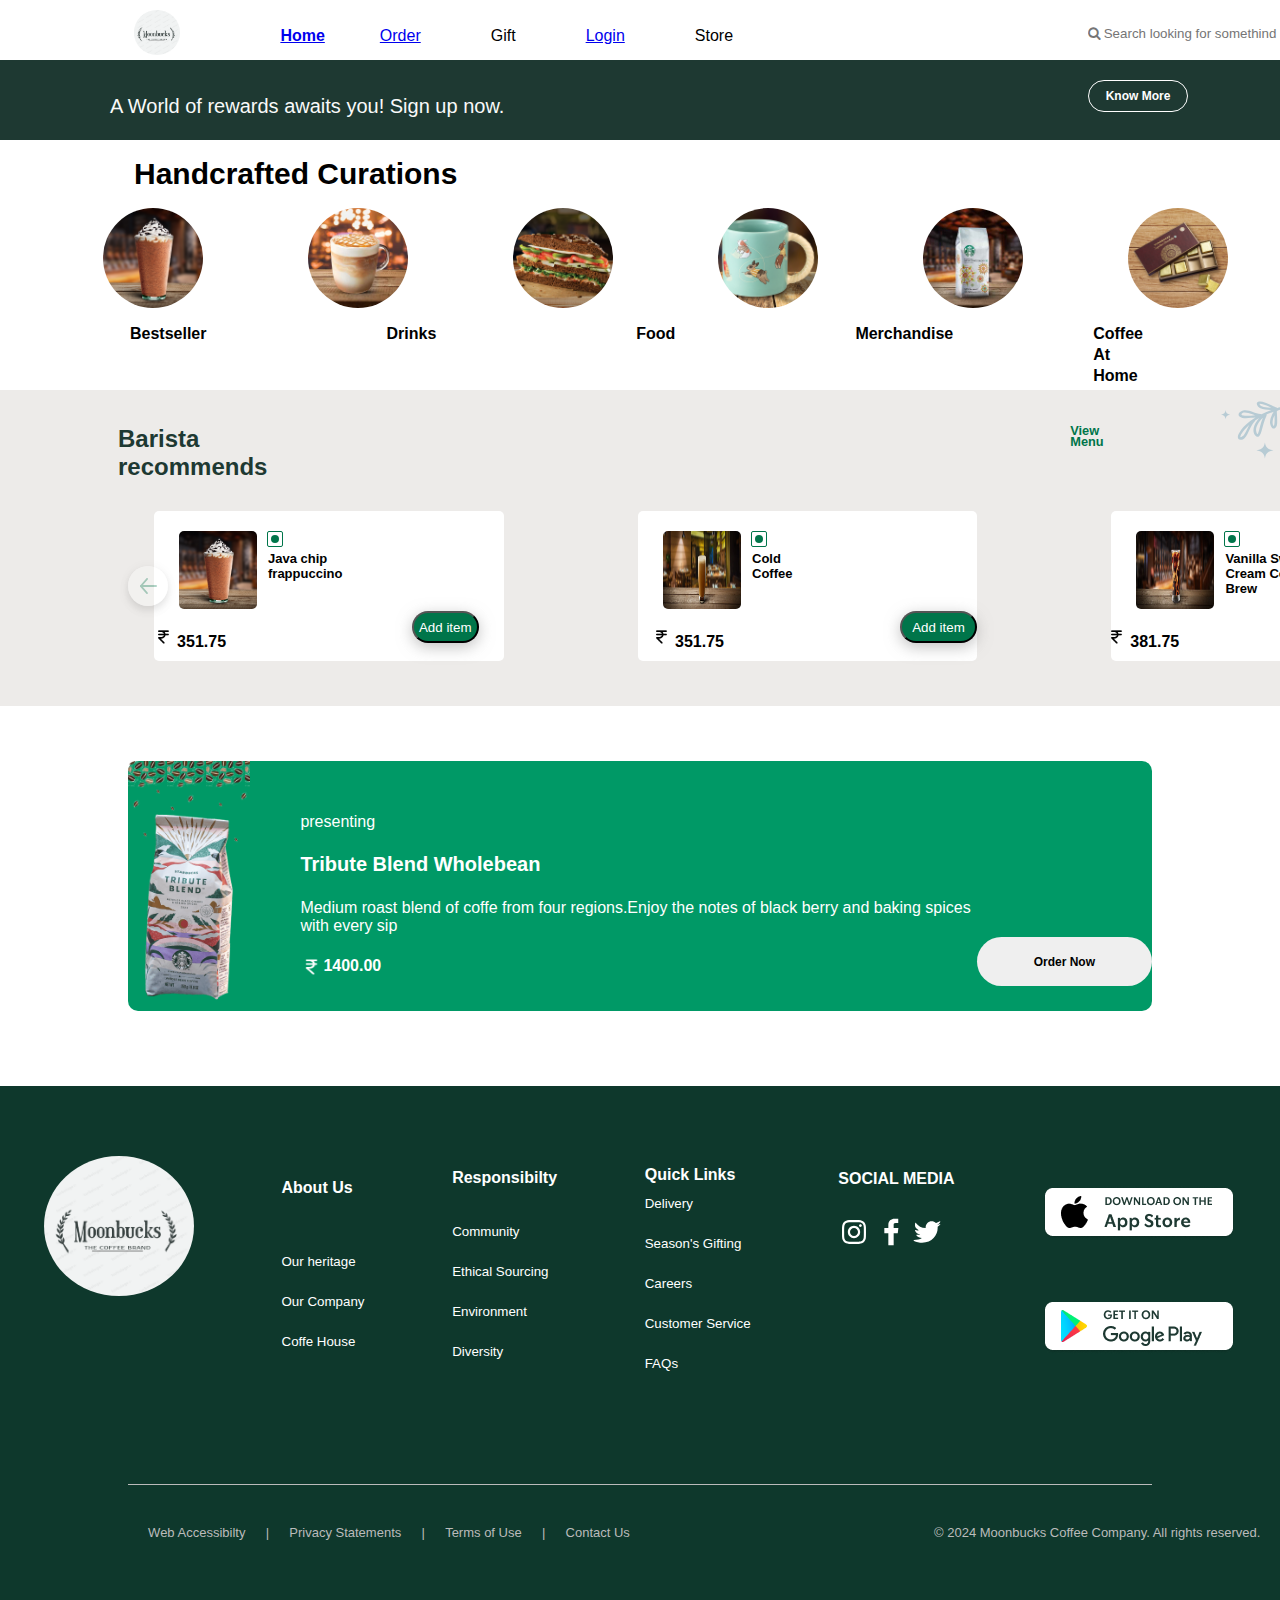
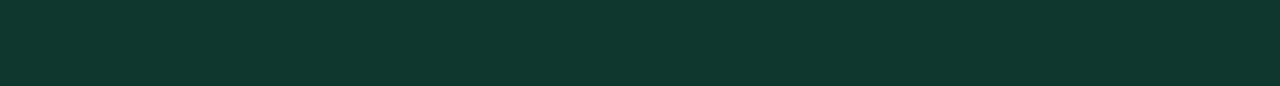
<file: index.html>
<!DOCTYPE html>
<html lang="en">

<head>
    <meta charset="UTF-8">
    <meta http-equiv="X-UA-Compatible" content="IE=edge">
    <meta name="viewport" content="width=device-width, initial-scale=1.0">
    <title>Starbucks</title>
    <link rel="stylesheet" href="style.css">
    <link class="title-icon" rel="icon" href="logotitle.png">
    <link href="https://cdnjs.cloudflare.com/ajax/libs/font-awesome/4.7.0/css/font-awesome.min.css" rel="stylesheet" />


</head>





<body>
    <div class="header">


        <nav class="nav-bar">

            <div class="nav-left">

                <img class="nav-logo" src="./Assets/Screenshot 2024-04-15 213837.png">





                <div class="nav-text">

                    <div class="nav-home">
                        <a href="./index.html" class="menu">Home</a>
                    </div>
                    <div class="menu-text">
                        <a href="./order.html" class="menu">Order</a>
                        <a class="menu">Gift</a>
                        <a href="./login.html" class="menu">Login</a>
                        <a class="menu">Store</a>

                    </div>






                </div>

                <div class="hline"> </div>
                <div class="nav-right">


                    <input class="nav-search" type="text" placeholder="&#xF002; Search looking for somethind specific"
                        style="font-family:Arial, FontAwesome" />





                </div>


                <img class="nav-account" src="./Assets/account_thin.svg">





            </div>


        </nav>


    </div>

    <div class="header-2">
        <div>
            <button type="button" class="buynow">Know More</button>

            <p class="head2-text">A World of rewards awaits you! Sign up now.</p>
        </div>

    </div>


    <div class="header-3">

        <div class="head3-h2">
            <h2>Handcrafted Curations</h2>
        </div>
        <div class="head3-images">
            <img class="h3-11" src="./Assets/Bestseller.jpg">

            <img class="h3-1" src="./Assets/Drinks.jpg">
            <img class="h3-2" src="./Assets/Food.jpg">
            <img class="h3-3" src="./Assets/Merchandise.jpg">
            <img class="h3-4" src="./Assets/CoffeeAtHome.jpg">
            <img class="h3-5" src="./Assets/ReadyToEat.jpg">

        </div>
        <div class="head3-names">

            <a class="names1">Bestseller</a>
            <a class="names2">Drinks</a>
            <a class="names3">Food</a>
            <a class="names4">Merchandise</a>
            <a class="names5">Coffee At Home</a>
            <a class="names6">Ready To Eat </a>
        </div>



    </div>



    <div class="barista">

        <div class="barista-head">
            <div class="recommends">

                <h>Barista recommends</h>
            </div>
            <div class="view-menu">

                <h>View Menu</h>

            </div>


            <img class="leaf-head" src="./Assets/greyleafright.svg">


        </div>

        <div class="barista-img">


            <div class="arrow">

                <img class="arrow-left" src="./Assets/swiperbtnleft.22de7f3e8db5d523.svg" alt="">

            </div>

            <div class="img1-box">

                <div>
                    <img class="img1" src="./Assets/Bestseller.jpg">
                </div>
                <div>
                    <img class="veg1" src="./Assets/veg.svg">
                </div>
                <div class="img1-name">
                    <h>Java chip frappuccino</h>
                </div>


                <div>
                    <img class="price1-logo" src="./Assets/rupee.png">
                    <h class="price1">351.75</h>
                </div>


                <button type="button" class="add-item1">Add item</button>
            </div>



            <div class="img2-box">

                <div>
                    <img class="img2" src="./Assets/coldcoffee.webp">
                </div>
                <div>
                    <img class="veg2" src="./Assets/veg.svg">
                </div>
                <div class="img2-name">
                    <h>Cold Coffee</h>
                </div>


                <div>
                    <img class="price2-logo" src="./Assets/rupee.png">
                    <h class="price2">351.75</h>
                </div>


                <button type="button" class="add-item2">Add item</button>
            </div>






            <div class="img3-box">

                <div>
                    <img class="img3" src="./Assets/vanilla.webp">
                </div>
                <div>
                    <img class="veg3" src="./Assets/veg.svg">
                </div>
                <div class="img3-name">
                    <h>Vanilla Sweet Cream Cold Brew</h>
                </div>


                <div>
                    <img class="price3-logo" src="./Assets/rupee.png">
                    <h class="price3">381.75</h>
                </div>


                <button type="button" class="add-item3">Add item</button>
            </div>
            <div class="arrow">


                <img class="arrow-right" src="./Assets/swiperbtnright.cbc1d309941ecd98.svg" alt="">
            </div>
        </div>




    </div>


    <div class="phase3">


        <div class="phase3-green">

            <div>
                <img class="green3-img" src="./Assets/Tribute_Blend_035288e3ca.png" alt="">
            </div>
            <div class="green3-text">

                <div>
                    <h class="green3-presenting">presenting</h>
                </div>
                <div class="green3-heading">
                    <h>Tribute Blend Wholebean</h>
                </div>
                <div>
                    <p class="green3-para">Medium roast blend of coffe from four regions.Enjoy the notes of black berry
                        and
                        baking spices with every sip</p>
                </div>

                <div class="green3-price">

                    <img class="ricon" src="./Assets/icons8-rupee-24.png" alt="">
                    <h class="green3rs">1400.00</h>
                </div>
            </div>


            <button type="button" class="ordernow">Order Now</button>
        </div>


    </div>


    <div class="footer">


        <div class="footer-head">
            <div>


                <img class="Starbucks" src="./Assets/Screenshot 2024-04-15 213837.png" alt="">

            </div>

            <div class="about">
                <div>
                    <h class="aboutus">About Us</h>
                </div>
                <div class="about3">

                    <div>
                        <h>Our heritage</h>
                    </div>
                    <div>
                        <h>Our Company</h>
                    </div>
                    <div>
                        <h>Coffe House</h>
                    </div>
                </div>

            </div>


            <div class="responsibility">

                <div>
                    <h class="respo">Responsibilty</h>

                </div>
                <div class="respo4">
                    <h>Community</h>
                    <h>Ethical Sourcing</h>
                    <h>Environment</h>
                    <h>Diversity</h>
                </div>

            </div>

            <div class="quicklinks">


                <div>
                    <h class="quick">Quick Links</h>
                </div>
                <div class="quick5">

                    <h>Delivery</h>
                    <h>Season's Gifting</h>
                    <h>Careers</h>
                    <h>Customer Service</h>
                    <h>FAQs</h>
                </div>
            </div>
            <div class="socialmedia">

                <div>
                    <h class="social">SOCIAL MEDIA</h>
                </div>
                <div class="social-logo">
                    <img src="./Assets/instagram.svg">
                    <img src="./Assets/facebook.svg">
                    <img src="./Assets/twitter.svg">
                </div>
            </div>


            <div class="download">

                <img src="./Assets/appstoreiOS.png" alt="">
                <img src="./Assets/appstoreAndroid.png" alt="">

            </div>
        </div>
        <div class="footer-base">



            <div class="bottom-line">

            </div>
            <div class="bottom-left">
                <div class="left-text">


                    <h>Web Accessibilty </h>
                    <h>|</h>
                    <h>Privacy Statements</h>
                    <h>|</h>
                    <h>Terms of Use</h>
                    <h>|</h>
                    <h>Contact Us</h>
                </div>
            </div>

            <div class="bottom-right">

                <div>

                    <p class="right-text">© 2024 Moonbucks Coffee Company. All rights reserved.</p>
                </div>



            </div>

        </div>


    </div>



</body>

</html>
</file>
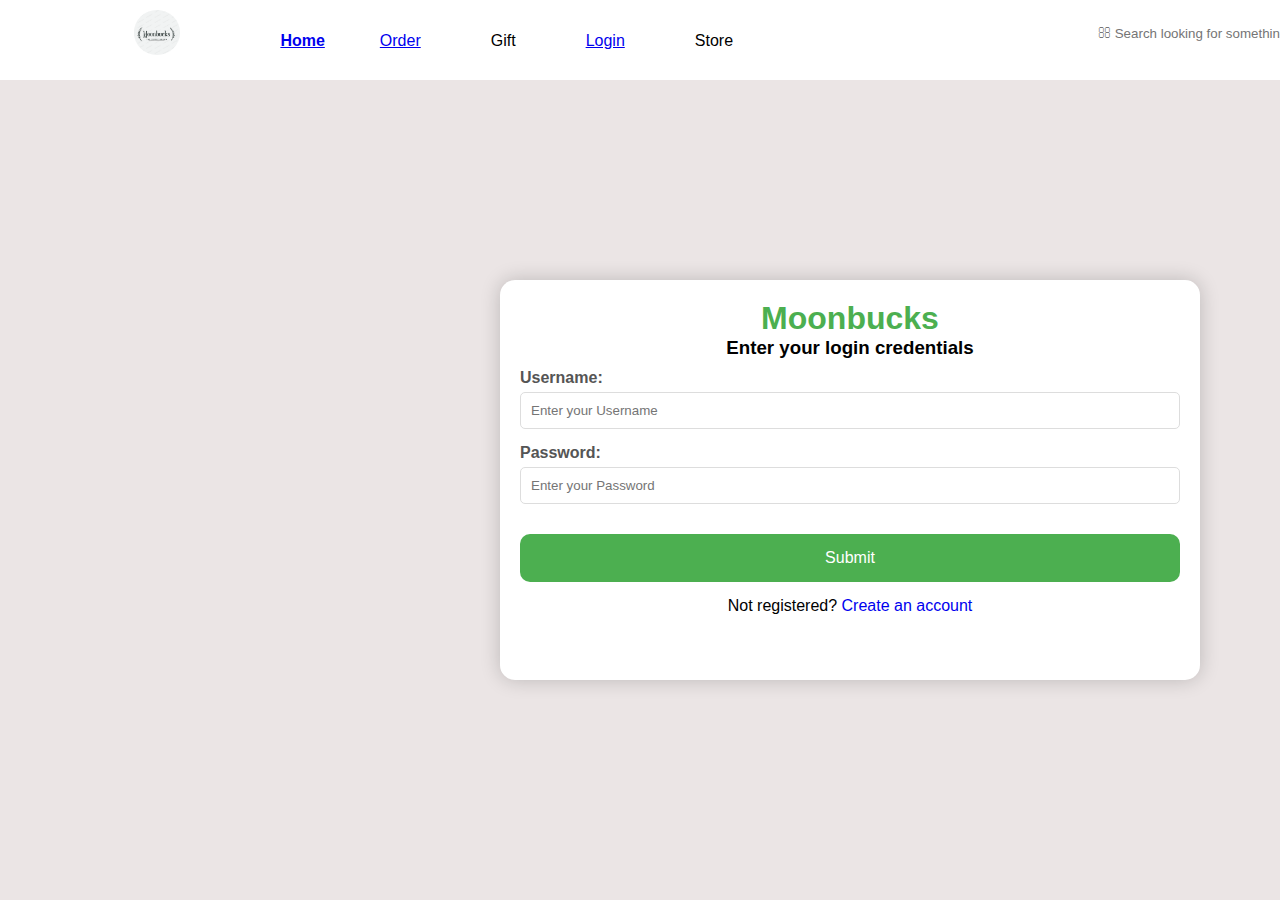
<file: login.html>
<!DOCTYPE html>
<html lang="en">
<head>
    <meta charset="UTF-8">
    <meta name="viewport" content="width=device-width, initial-scale=1.0">
    <title>Document</title>
    <link rel="stylesheet" href="login.css">
    
</head>
<body>
    <div class="header">


        <nav class="nav-bar">

            <div class="nav-left">

                <img class="nav-logo" src="./Assets/Screenshot 2024-04-15 213837.png">





                <div class="nav-text">

                    <div class="nav-home">
                        <a href="./index.html">Home</a>
                    </div>
                    <div class="menu-text">
                        <a href="./order.html" class="menu">Order</a>
                        <a class="menu">Gift</a>
                        <a href="./login.html" class="menu">Login</a>
                        <a class="menu">Store</a>

                    </div>






                </div>

                <div class="hline"> </div>
                <div class="nav-right">


                    <input class="nav-search" type="text" placeholder="&#xF002; Search looking for somethind specific"
                        style="font-family:Arial, FontAwesome" />





                </div>


                <img class="nav-account" src="./Assets/account_thin.svg">





            </div>


        </nav>


    </div>

    <div class="main">
        <h1>Moonbucks</h1>
        <h3>Enter your login credentials</h3>
        <form action="">
            <label for="first">
                Username:
            </label>
            <input type="text" id="first" name="first" placeholder="Enter your Username" required>

            <label for="password">
                Password:
            </label>
            <input type="password" id="password" name="password" placeholder="Enter your Password" required>

            <div class="wrap">
                <button type="submit">
                    Submit
                </button>
            </div>
        </form>
        <p>Not registered?
            <a href="#" style="text-decoration: none;">
                Create an account
            </a>
        </p>
    </div>  
</body>
</html>
</file>
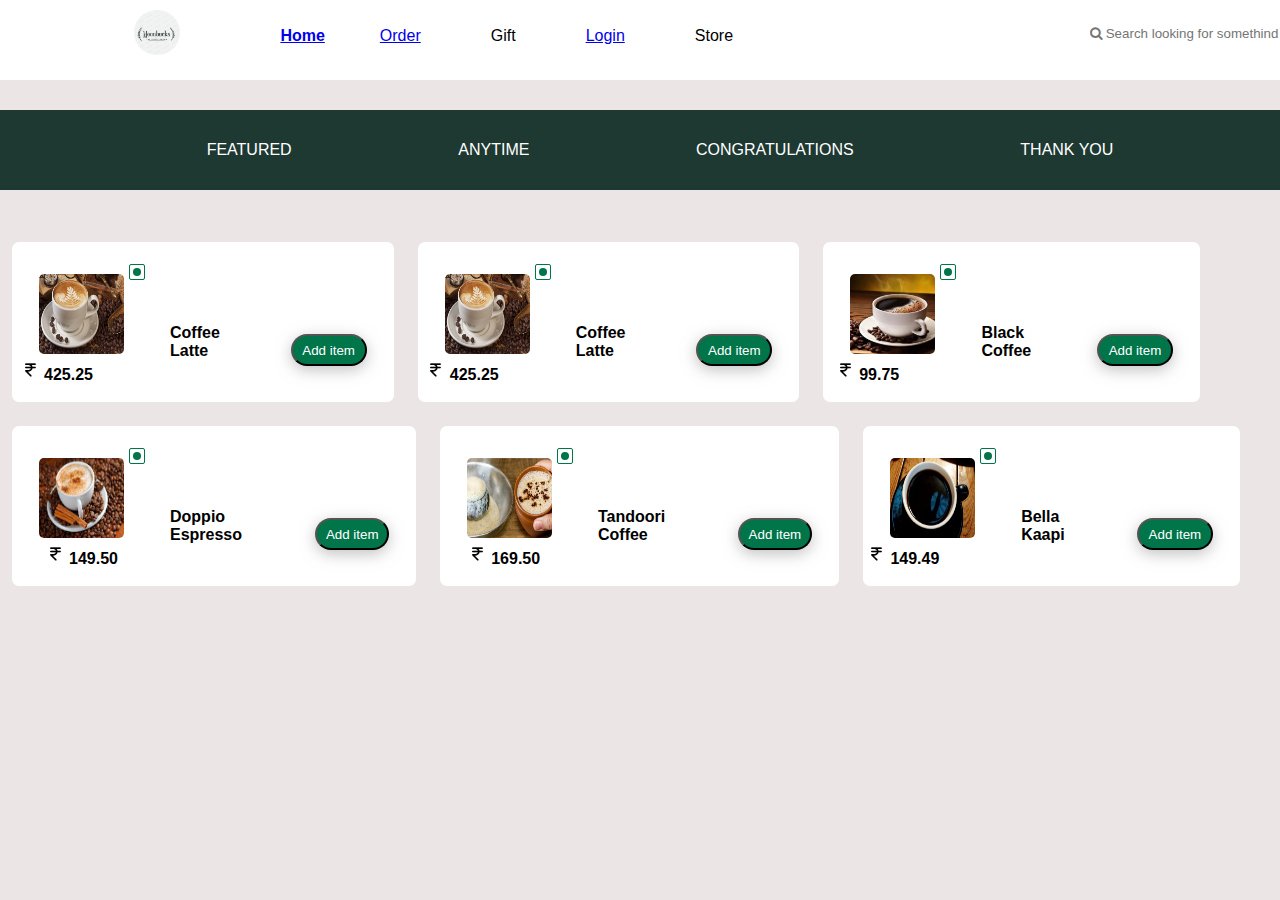
<file: order.html>
<!DOCTYPE html>
<html lang="en">

<head>
    <meta charset="UTF-8">
    <meta http-equiv="X-UA-Compatible" content="IE=edge">
    <meta name="viewport" content="width=device-width, initial-scale=1.0">
    <title>Starbucks</title>
    <link rel="stylesheet" href="order.css">
    <link class="title-icon" rel="icon" href="logotitle.png">
    <link href="https://cdnjs.cloudflare.com/ajax/libs/font-awesome/4.7.0/css/font-awesome.min.css" rel="stylesheet" />
</head>





<body>
    <!-- header -->

    <div class="header">


        <nav class="nav-bar">

            <div class="nav-left">

                <img class="nav-logo" src="./Assets/Screenshot 2024-04-15 213837.png">





                <div class="nav-text">

                    <div class="nav-home">
                        <a href="./index.html" class="menu">Home</a>
                    </div>
                    <div class="menu-text">
                        <a href="./order.html" class="menu">Order</a>
                        <a class="menu">Gift</a>
                        <a href="./login.html" class="menu">Login</a>
                        <a class="menu">Store</a>

                    </div>






                </div>

                <div class="hline"> </div>
                <div class="nav-right">


                    <input class="nav-search" type="text" placeholder="&#xF002; Search looking for somethind specific"
                        style="font-family:Arial, FontAwesome" />





                </div>


                <img class="nav-account" src="./Assets/account_thin.svg">





            </div>


        </nav>


    </div>

    <div class="header-2">
        <div class="inerheader">
            <ul class="option">
                <li> FEATURED </li>
                <li> ANYTIME</li>
                <li>CONGRATULATIONS</li>
                <li> THANK YOU</li>
            </ul>


           
        </div>

    </div>

    <!-- img -->
    <div class="imgupper">

        <div class="img-box">

            <div>
                <img class="img" src="./Assets/img1.jpg">
            </div>
            <div>
                <img class="veg" src="./Assets/veg.svg">
            </div>
            <div class="img-name">
                <h>Coffee Latte</h>
            </div>


            <div>
                <img class="price-logo" src="./Assets/rupee.png">
                <h class="price">425.25</h>
            </div>


            <button type="button" class="add-item">Add item</button>
        </div>

        <div class="img-box">

            <div>
                <img class="img" src="./Assets/img1.jpg">
            </div>
            <div>
                <img class="veg" src="./Assets/veg.svg">
            </div>
            <div class="img-name">
                <h>Coffee Latte</h>
            </div>


            <div>
                <img class="price-logo" src="./Assets/rupee.png">
                <h class="price">425.25</h>
            </div>


            <button type="button" class="add-item">Add item</button>
        </div>

        <!-- Secon -->
        <div class="img-box">

            <div>
                <img class="img" src="./Assets/img2.webp">
            </div>
            <div>
                <img class="veg" src="./Assets/veg.svg">
            </div>
            <div class="img-name">
                <h>Black Coffee</h>
            </div>
            <div>
                <img class="price-logo" src="./Assets/rupee.png">
                <h class="price">99.75</h>
            </div>
            <button type="button" class="add-item">Add item</button>
        </div>

        <!--  -->

        <div class="img-box">

            <div>
                <img class="img" src="./Assets/img3.jpg">
            </div>
            <div>
                <img class="veg" src="./Assets/veg.svg">
            </div>
            <div class="img-name">
                <h>Doppio Espresso</h>
            </div>
            <div>
                <img class="price-logo" src="./Assets/rupee.png">
                <h class="price">149.50</h>
            </div>
            <button type="button" class="add-item">Add item</button>
        </div>

        <div class="img-box">

            <div>
                <img class="img" src="./Assets/img4.png">
            </div>
            <div>
                <img class="veg" src="./Assets/veg.svg">
            </div>
            <div class="img-name">
                <h>Tandoori Coffee</h>
            </div>
            <div>
                <img class="price-logo" src="./Assets/rupee.png">
                <h class="price">169.50</h>
            </div>
            <button type="button" class="add-item">Add item</button>
        </div>

        <!-- img 5 -->


        <div class="img-box">

            <div>
                <img class="img" src="./Assets/img5.jpg">
            </div>
            <div>
                <img class="veg" src="./Assets/veg.svg">
            </div>
            <div class="img-name">
                <h>Bella Kaapi</h>
            </div>
            <div>
                <img class="price-logo" src="./Assets/rupee.png">
                <h class="price">149.49</h>
            </div>
            <button type="button" class="add-item">Add item</button>

        </div>

    </div>



</body>

</html>
</file>
<file: style.css>
*{
    box-sizing: border-box;
    margin: 0;
    padding: 0;
}

body {
    background: #ebe5e5;
  
    font-family: Arial, Helvetica, sans-serif;
  
}

.header {


    width: 100%;
    height: 80px;
    background-color: #fff;
  /* position: fixed; */
   
   
   
   
   
}



.nav-logo {

    height: 45px;
    width: 50px;
    margin-top: 10px;
    margin-left: 134px;
border-radius: 60%;


}

.nav-left {



    width: 50%;
    float: left;
    display: flex;

}

.nav-right {


    width: 50%;
    float: left;
}

.nav-text {
    margin-left: 100px;
    margin-top: 16px;
    font-size: 16px;
    line-height: 24px;
    font-weight: lighter;
    display: flex;
    flex-direction: right;
    align-items: center;

    justify-content: space-between;
    padding-right: 20px;

}

.nav-text .menu-text {
    display: flex;
    align-items: center;
    margin-left: 20px;

}

.nav-text .menu-text a {
    padding: 0 35px;
    justify-content: space-between;


}

.nav-home {

    font-weight: bold;
    cursor: pointer;

}


.nav-home:hover{

transform: scale(1.2);


color: #1e3932;

}

.menu{
 
    cursor: pointer;

}
.menu:hover{
    transform: scale(1.2);


color: #1e3932;
}
.menu{

    cursor: pointer;

}
.menu:hover{
    transform: scale(1.2);


color: #1e3932;
}
.menu{

    cursor: pointer;

}
.menu:hover{
    transform: scale(1.2);


color: #1e3932;
}
.menu{

    cursor: pointer;

}
.menu:hover{
 transform: scale(1.2);
color: #1e3932;
}
.nav-search {


    width: 264px;
    height: 35px;
    border: 2px;
    border-color: #888;
    border-radius: 50px;
    margin-left: 300px;
    margin-top: 16px;
    text-align: left;

}

.nav-account {
    width: 36px;
    height: 36px;
    margin-left: 250px;
    margin-top: 16px;

}

.header-2 {

    width: 100%;
    height: 80px;
    background-color: #1e3932;
    margin-top: -20px;

}

.head2-text{


    color: #f9f9f9;
    margin-left: 110px;
    font-size: 20px;
    line-height: 24px;
   
    display: flex;
    margin-top: -18px;


}


.header-3 {


    width: 100%;
    float: left;
    height: 250px;
    background-color: #fff;
}

.head3-h2 {
margin-top: 20px;
    color: #000;
margin-bottom: 20px;
    font-size: 20px;
    line-height: 28px;
    font-family: SoDoSans_Light, Helvetica, sans-serif;
    margin-left: 134px;
}

.head3-images img {

    height: 100px;
    width: 100px;
    border-radius: 50%;

}

.head3-images {

    align-items: center;
    display: flex;
    margin-left: 50px;
    justify-content: space-around;
    border: 1px;
    cursor: pointer;

}




.head3-names {

    margin-top: 15px;

    font-size: 14;
    font-weight: bold;
    line-height: 21px;
    display: flex;
   



}

.names1 {

    margin-left: 130px;
}

.names2 {

    margin-left: 180px;
}

.names3 {
    margin-left: 200px;
}

.names4 {

    margin-left: 180px;
}

.names5 {

    margin-left: 140px;
}

.names6 {

    margin-left: 140px;
}

.barista {



    width: 100%;
    height: 316px;
    float: left;
    background-color: #edebe9;
}

.recommends {

    font-weight: bold;
    color: #1e3932;
    margin-left: 118px;
    font-size: 24px;



}

.view-menu {

    color: #00754a;
    font-size: 12.8px;
    margin-left: 60%;

    line-height: 11px;
    font-weight: bold;


}


.barista-head {

    margin-top: 35px;
    display: flex;


}

.leaf-head {

    width: 67px;
    height: 67px;
    margin-top: -33px;
    margin-left: 100px;
}

.img1-box {

    width: 350px;
    height: 150px;
    background-color: #fff;
    margin-left: 134px;
    margin-top: 30px;
    border-radius: 5px;
    display: flex;
}

.img1 {

    width: 78px;
    border-radius: 5px;
    margin-left: 25px;
    margin-top: 20px;
}
.img1:hover{

    -ms-transform: scale(1.2); 
    -webkit-transform: scale(1.2);
    transform: scale(1.2); 

}
.veg1 {
    margin-top: 20px;
    margin-left: 10px;

}

.img1-name {

    font-size: small;
    font-weight: bold;
    margin-top: 40px;
    margin-left: -15px;


}

.price1-logo {


    width: 20px;
    height: 20px;
    margin-top: 116px;
    margin-left: -210px;
}

.price1 {

    width: 20px;
    font-weight: bold;
    height: 20px;


}

.add-item1 {
    margin-top: 100px;
    border-radius: 30px;
    background-color: #00754a;
    height: 32px;
    width: 96px;
    color: #fff;
    box-shadow: rgba(163, 163, 163, 0.68) 0px 4px 15px 0px;
    margin-right: 25px;
    cursor: pointer;
}
.add-item1:hover{
    background-color:#012018;
    color: #fff;
}

.img2-box {

    width: 350px;
    height: 150px;
    background-color: #fff;
    margin-left: 134px;
    margin-top: 30px;
    border-radius: 5px;
    display: flex;
}

.img2 {

    width: 78px;
    height: 78px;
    border-radius: 5px;
    margin-left: 25px;
    margin-top: 20px;
}
.img2:hover{

    -ms-transform: scale(1.2); 
    -webkit-transform: scale(1.2);
    transform: scale(1.2); 

}

.veg2 {
    margin-top: 20px;
    margin-left: 10px;

}

.img2-name {

    font-size: small;
    font-weight: bold;
    margin-top: 40px;
    margin-left: -15px;


}

.price2-logo {


    width: 20px;
    height: 20px;
    margin-top: 116px;
    margin-left: -160px;
}

.price2 {

    width: 20px;
    font-weight: bold;
    height: 20px;


}

.add-item2 {
    margin-top: 100px;
    border-radius: 30px;
    background-color: #00754a;
    height: 32px;
    width: 96px;
    color: #fff;
    box-shadow: rgba(163, 163, 163, 0.68) 0px 4px 15px 0px;
    margin-left: 40px;
    cursor: pointer;
}
.add-item2:hover{
    background-color: #012018;
    color: #fff;
}

.barista-img {
    display: flex;


}

.img3-box {

    width: 350px;
    height: 150px;
    background-color: #fff;
    margin-left: 134px;
    margin-top: 30px;
    border-radius: 5px;
    display: flex;
}

.img3 {

    width: 78px;
    height: 78px;
    border-radius: 5px;
    margin-left: 25px;
    margin-top: 20px;
}
.img3:hover{

   
    transform: scale(1.2); 

}
.veg3 {
    margin-top: 20px;
    margin-left: 10px;

}

.img3-name {

    font-size: small;
    font-weight: bold;
    margin-top: 40px;
    margin-left: -15px;


}

.price3-logo {


    width: 20px;
    height: 20px;
    margin-top: 116px;
    margin-left: -210px;
}

.price3 {

    width: 20px;
    font-weight: bold;
    height: 20px;


}

.add-item3 {
    margin-top: 100px;
    border-radius: 30px;
    background-color: #00754a;
    height: 32px;
    width: 96px;
    color: #fff;
    box-shadow: rgba(163, 163, 163, 0.68) 0px 4px 15px 0px;
    margin-right: 25px;
    cursor: pointer;
}

.add-item3:hover{
    background-color: #012018;
    color: #fff;
}
.phase3{



    width: 100%;

    height: 380px;
    float: left;
    background-color: #fff;
   
}


.phase3-green{

    width: 80%;
    height: 250px;
    float: left;
    background-color: #009966;

    margin-left: 10%;
    margin-top: 55px;
border-radius: 10px;
}
.green3-img{

height: 250px;

}

.phase3-green{

    display: flex;
}
.green3-text{
    margin-left: 50px;
    display: flex;
    flex-direction: column;
    color: white;
    justify-content: space-evenly;
    padding-bottom: 12px;
    margin-top: 30px;
}

.green3-heading{

    font-weight: bold;
    font-size: 20px;
}
.ricon{

width: 23px;
height: 20px;
   
}
.green3rs{

    font-weight: bold;
    color: #fff;
}
.green3-price{


    display: flex;
}


.ordernow{


    height: 49px;
    width: 200px;
  border: none;
    border-radius: 30px;
    font-size: 12px;
    line-height: 12px;
    font-weight: bold;
    margin-top: 176px;
cursor: pointer;
}
.ordernow:hover{

color: #fff;
background-color: #000;

}


.footer{


    width: 100%;
    height: 600px;
    float: left;
    background-color: #0e382c;
  
}
.about{
    color: white;
    display: flex;
    flex-direction:column;
    justify-content: space-around;
}
.aboutus{
    font-weight: bold;


}

.about3{
    font-size: smaller;
    display: flex;
    flex-direction:column;
    justify-content: space-evenly;
    line-height: 40px;
}

.footer-head{

    display: flex;
    justify-content: space-around;
    margin-top: 70px;

}
.Starbucks{
border-radius: 90%;
    width: 150px;
    height: 140px;
}
.responsibility{
    color: #fff;
    display: flex;
    flex-direction:column;
    justify-content: space-around;

}
.respo{
    font-weight: bold;

}
.respo4{

    font-size: smaller;
    display: flex;
    flex-direction:column;
    justify-content: space-around;
    line-height: 40px;
}

.quicklinks{
    color: #fff;
    display: flex;
    flex-direction:column;
    justify-content: space-around;
    margin-top: 10px;
   

}
.quick{
    font-weight: bold;

}
.quick5{
    font-size: smaller;
    display: flex;
    flex-direction:column;
    justify-content: space-around;
    line-height: 40px;
   

}
.socialmedia{

    color: #fff;
    display: flex;
    flex-direction:column;
    justify-content: space-around;
}
.social{
    font-weight: bold;
}
.social-logo{

   
    margin-bottom: 118px;
}
.download{
    display: flex;
    flex-direction:column;
    justify-content: space-around;


}
.bottom-line{

    width: 80%;
    height: 1px;
    background-color:#bbbbbb;
    margin-top: 100px;
    margin-left: 10%;
}
.bottom-left{
    width: 50%;

float: left;

}
.left-text{

    color: #bbbbbb;
    font-size: small;
    margin-top: 40px;
    margin-left: 138px;
    display: flex;
    justify-content: space-around;
}

.bottom-right{

    width: 50%;
    float: left;

}
.right-text{
    color: #bbbbbb;
    font-size: small;
    margin-top: 40px;
    margin-left: 294px;
}

.arrow{


    width: 20px;
    height: 20px;
   
    
}
.arrow-left{

    margin-left: 110px;
    margin-top: 68px;
    opacity: 30%;
}
.arrow-left:hover{

    transform: scale(1.2); 
    opacity: 100%;
}
.arrow-right{


    margin-left: -33px;
    margin-top: 62px;
}
.arrow-right:hover{

    transform: scale(1.2); 
    
}

.buynow{
    height: 32px;
    width: 100px;
  border: 1px solid;
    border-radius: 30px;
    font-size: 12px;
    line-height: 12px;
    font-weight: bold;
    
    margin-left: 85%;
cursor: pointer;
background-color: #1e3932;
color: #fff;
margin-top: 20px;
}
.buynow:hover{

    background-color: #fff;
    color: #1e3932;
    transform: scale(1.2); 
}




   

.h3-2:hover{

    transform: scale(1.3);
    border: 2px solid;
    color: #012018;
    
}
.h3-3:hover{

    transform: scale(1.3);
    border: 2px solid;
    color: #012018;
    
}
.h3-4:hover{

    transform: scale(1.3);
    border: 2px solid;
    color: #012018;
    
}
.h3-5:hover{

    transform: scale(1.3);
    border: 2px solid;
    color: #012018;
    
}
.h3-1:hover{
    transform: scale(1.3);
    border: 2px solid;
    color: #012018;
}
.h3-11:hover{
    transform: scale(1.3);
    border: 2px solid;
    color: #012018;
}
</file>
<file: login.css>
* {
    box-sizing: border-box;
    margin: 0;
    padding: 0;
}

body {
    background: #ebe5e5;
  
    font-family: Arial, Helvetica, sans-serif;
}

.header {


    width: 100%;
    height: 80px;
    background-color: #fff;
  /* position: fixed; */

   
}



.nav-logo {

    height: 45px;
    width: 50px;
    margin-top: 10px;
    margin-left: 134px;
border-radius: 60%;
}

.nav-left {

    width: 50%;
    float: left;
    display: flex;
}

.nav-right {
    width: 50%;
    float: left;
}

.nav-text {
    margin-left: 100px;
    margin-top: 16px;
    font-size: 16px;
    line-height: 24px;
    font-weight: lighter;
    display: flex;
    flex-direction: right;
    align-items: center;
    justify-content: space-between;
    padding-right: 20px;

}

.nav-text .menu-text {
    display: flex;
    align-items: center;
    margin-left: 20px;

}

.nav-text .menu-text a {
    padding: 0 35px;
    justify-content: space-between;


}

.nav-home {

    font-weight: bold;
    cursor: pointer;

}


.nav-home:hover{

transform: scale(1.2);


color: #1e3932;

}
.menu{

    cursor: pointer;

}
.menu:hover{
    transform: scale(1.2);


color: #1e3932;
}
.menu{

    cursor: pointer;

}
.menu:hover{
    transform: scale(1.2);
color: #1e3932;
}
.menu{

    cursor: pointer;

}
.menu:hover{
    transform: scale(1.2);


color: #1e3932;
}
.menu{

    cursor: pointer;

}
.menu:hover{
    transform: scale(1.2);


color: #1e3932;
}
.nav-search {
    width: 264px;
    height: 35px;
    border: 2px;
    border-color: #888;
    border-radius: 50px;
    margin-left: 300px;
    margin-top: 16px;
    text-align: left;

}

.nav-account {
    width: 36px;
    height: 36px;
    margin-left: 250px;
    margin-top: 16px;

}


/* form */

.main {
margin-left: 500px;
margin-top: 200px;
    background-color: #fff;
    border-radius: 15px;
    box-shadow: 0 0 20px rgba(0, 0, 0, 0.2);
    padding: 10px 20px;
    transition: transform 0.2s;
    width: 700px;
    text-align: center;
    height: 400px;
    padding-top: 20px;
}

h1 {
    color: #4CAF50;
}

label {
    display: block;
    width: 100%;
    margin-top: 10px;
    margin-bottom: 5px;
    text-align: left;
    color: #555;
    font-weight: bold;
}


input {
    display: block;
    width: 100%;
    margin-bottom: 15px;
    padding: 10px;
    box-sizing: border-box;
    border: 1px solid #ddd;
    border-radius: 5px;
}

button {
    padding: 15px;
    border-radius: 10px;
    margin-top: 15px;
    margin-bottom: 15px;
    border: none;
    color: white;
    cursor: pointer;
    background-color: #4CAF50;
    width: 100%;
    font-size: 16px;
}

.wrap {
    display: flex;
    justify-content: center;
    align-items: center;
}
</file>
<file: order.css>
* {
    box-sizing: border-box;
}

body {
    background: #ebe5e5;
    margin: 0;
    padding: 0;
    font-family: Arial, Helvetica, sans-serif;
}

.header {


    width: 100%;
    height: 80px;
    background-color: #fff;
    /* position: fixed; */





}



.nav-logo {

    height: 45px;
    width: 50px;
    margin-top: 10px;
    margin-left: 134px;
    border-radius: 60%;


}

.nav-left {



    width: 50%;
    float: left;
    display: flex;

}

.nav-right {


    width: 50%;
    float: left;
}

.nav-text {
    margin-left: 100px;
    margin-top: 16px;
    font-size: 16px;
    line-height: 24px;
    font-weight: lighter;
    display: flex;
    flex-direction: right;
    align-items: center;

    justify-content: space-between;
    padding-right: 20px;

}

.nav-text .menu-text {
    display: flex;
    align-items: center;
    margin-left: 20px;

}

.nav-text .menu-text a {
    padding: 0 35px;
    justify-content: space-between;


}

.nav-home {

    font-weight: bold;
    cursor: pointer;

}


.nav-home:hover {

    transform: scale(1.2);


    color: #1e3932;

}

.menu {

    cursor: pointer;

}

.menu:hover {
    transform: scale(1.2);


    color: #1e3932;
}

.menu {

    cursor: pointer;

}

.menu:hover {
    transform: scale(1.2);


    color: #1e3932;
}

.menu{

    cursor: pointer;

}

.menu:hover {
    transform: scale(1.2);


    color: #1e3932;
}

.menu {

    cursor: pointer;

}

.menu5:hover {
    transform: scale(1.2);


    color: #1e3932;
}

.nav-search {


    width: 264px;
    height: 35px;
    border: 2px;
    border-color: #888;
    border-radius: 50px;
    margin-left: 300px;
    margin-top: 16px;
    text-align: left;

}

.nav-account {
    width: 36px;
    height: 36px;
    margin-left: 250px;
    margin-top: 16px;

}

.option {

    width: 100%;
    height: 80px;
    background-color: #1e3932;
    margin-top: 30px;
    display: flex;
    justify-content: space-evenly;
    align-items: center;
    color: white;
}


.inerheader ul{
    list-style: none;

}

.imgupper {
    margin-top: 40px;
    display: flex;
    padding: 12px;
    flex-wrap: wrap;
    gap: 24px;

}

.img-box {
    flex-basis: 30%;
    height: 160px;
    background-color: #fff;
    border-radius: 7px;
    border: solid 2px white;
    display: flex;

}

.img {
    height: 80px;
    width: 85px;
    border-radius: 5px;
    margin-left: 25px;
    margin-top: 30px;
}

.img:hover {

    -ms-transform: scale(1.2);
    -webkit-transform: scale(1.2);
    transform: scale(1.2);

}

.veg {
    margin-left: 5px;
    margin-top: 20px;

}

.img-name {

    font-size: medium;
    font-weight: bold;
    margin-top: 80px;
    margin-left: 25px;


}

.price-logo {


    width: 20px;
    height: 20px;
    margin-top: 116px;
    margin-left: -220px;
}

.price {

    width: 20px;
    font-weight: bold;
    height: 20px;


}

.add-item {
    margin-top: 90px;
    border-radius: 30px;
    margin-left: 2px;
    background-color: #00754a;
    height: 32px;
    width: 96px;
    color: #fff;
    box-shadow: rgba(163, 163, 163, 0.68) 0px 4px 15px 0px;
    margin-right: 25px;
    cursor: pointer;
}

.add-item:hover {
    background-color: #012018;
    color: #fff;
}
</file>
